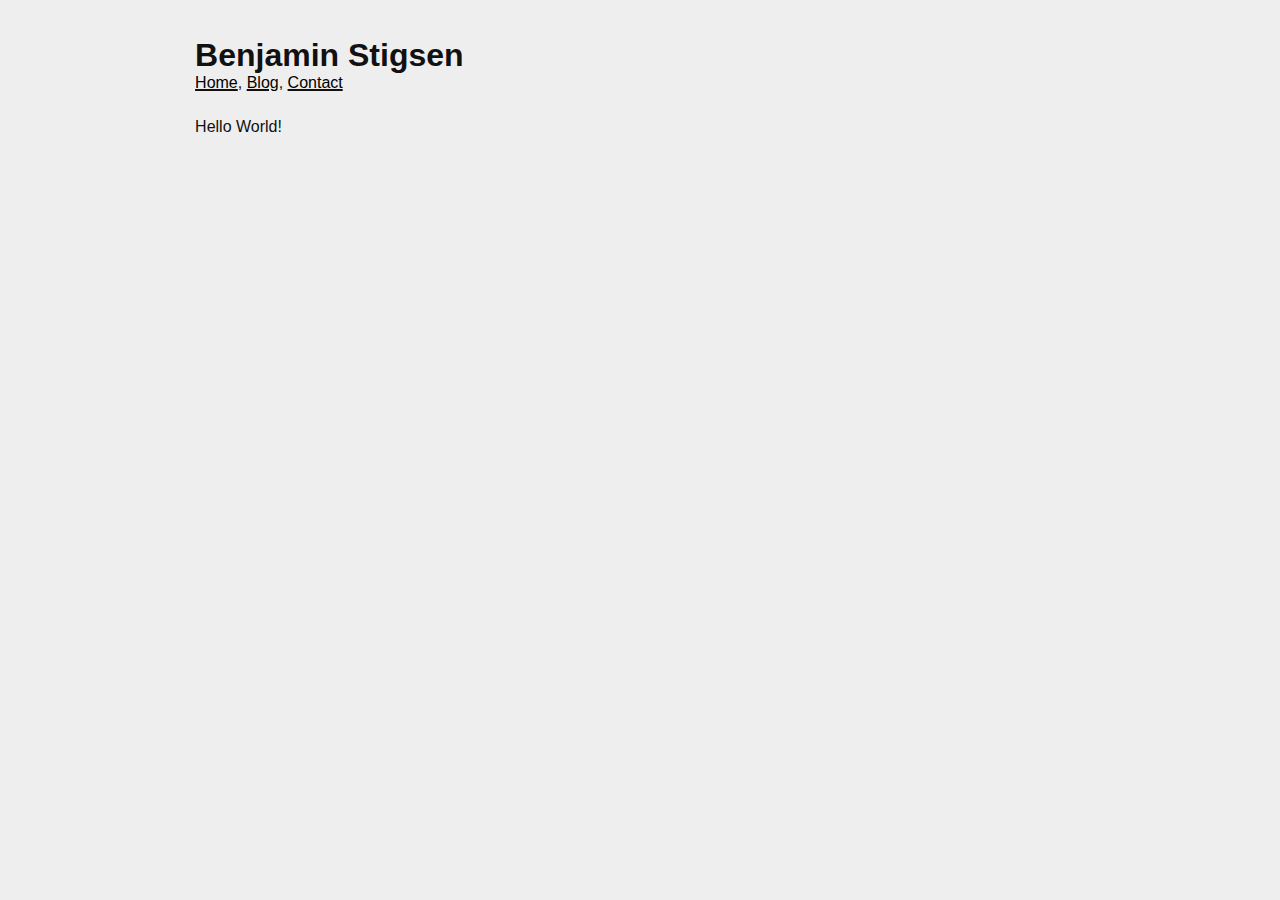
<file: index.html>
<!doctype html><html lang=en><head><meta charset=utf-8><meta content="width=device-width,initial-scale=1" name=viewport><link href=/assets/style.css rel=stylesheet><link href=https://stigsen.dev/atom.xml rel=alternate title=RSS type=application/atom+xml><title>Home</title><body><header><h1>Benjamin Stigsen</h1><nav><a href=/>Home</a>, <a href=/blog>Blog</a>, <a href=/contact>Contact</a></nav></header><br><main><p>Hello World!</main><br>
</file>
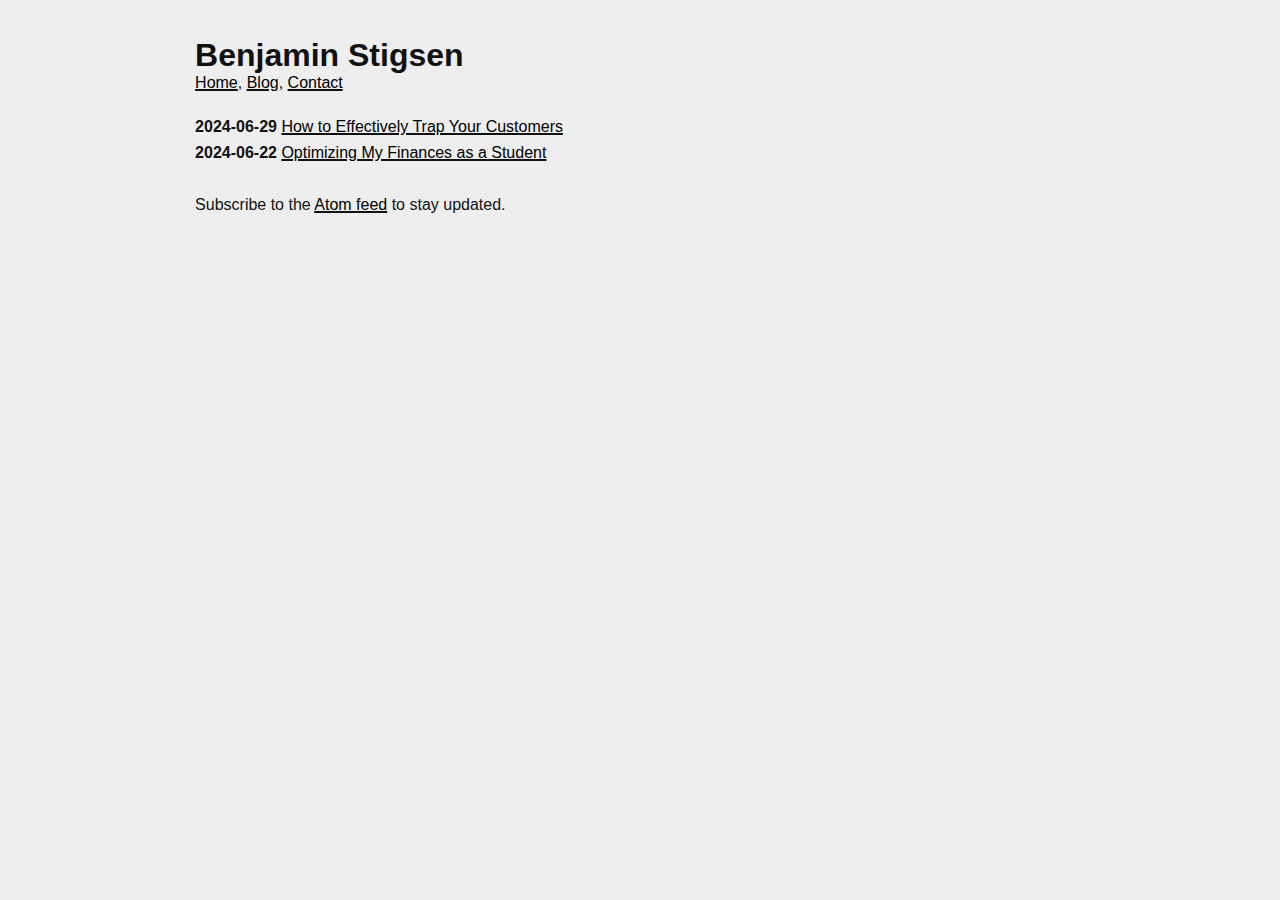
<file: blog/index.html>
<!doctype html><html lang=en><head><meta charset=utf-8><meta content="width=device-width,initial-scale=1" name=viewport><link href=/assets/style.css rel=stylesheet><link href=https://stigsen.dev/atom.xml rel=alternate title=RSS type=application/atom+xml><title>Blog</title><body><header><h1>Benjamin Stigsen</h1><nav><a href=/>Home</a>, <a href=/blog>Blog</a>, <a href=/contact>Contact</a></nav></header><br><main><p><b>2024-06-29</b> <a href=https://stigsen.dev/blog/how-to-effectively-trap-your-customers/>How to Effectively Trap Your Customers</a><p><b>2024-06-22</b> <a href=https://stigsen.dev/blog/optimizing-my-finances-as-a-student/>Optimizing My Finances as a Student</a></main><br><footer><p>Subscribe to the <a href=/atom.xml>Atom feed</a> to stay updated.</footer>
</file>
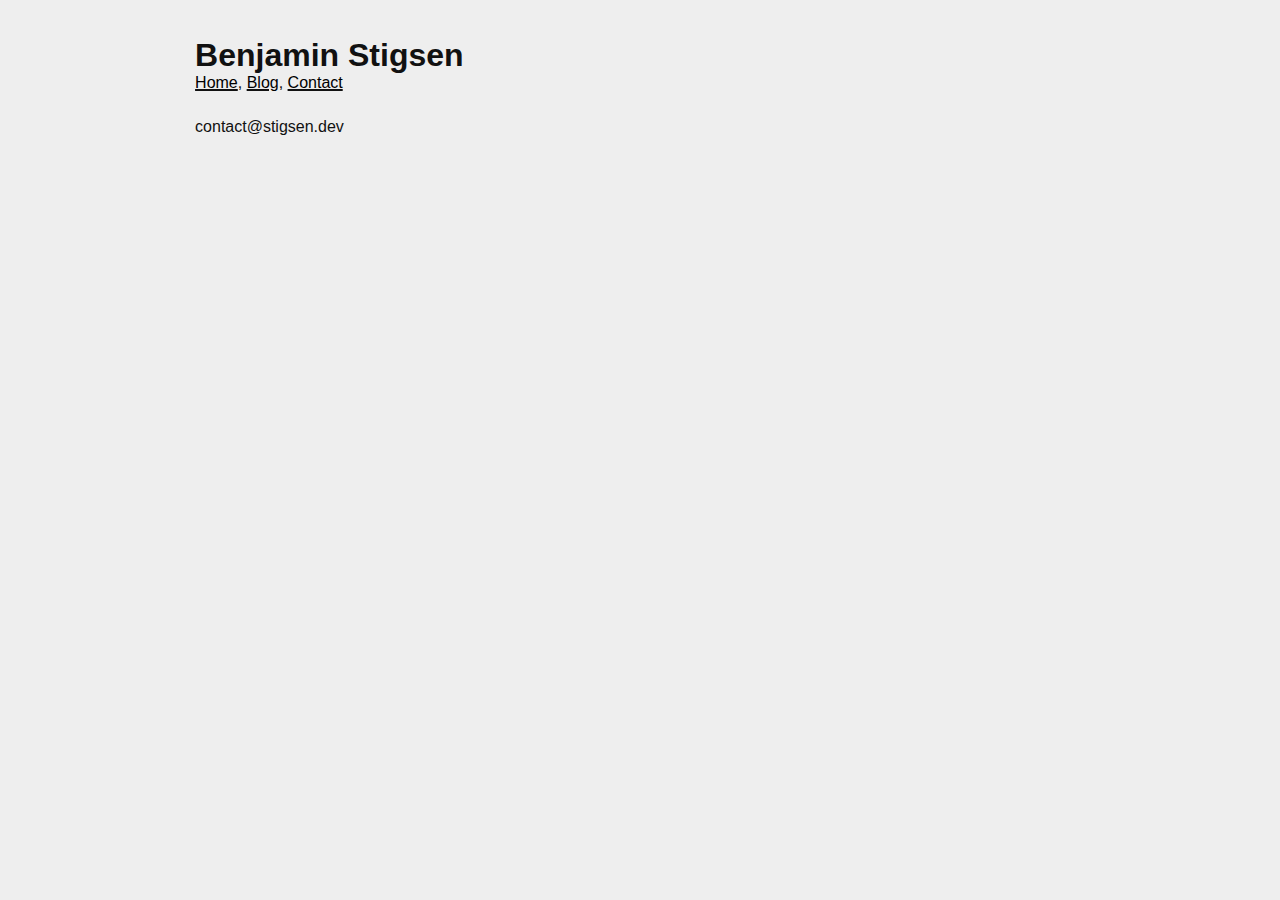
<file: contact/index.html>
<!doctype html><html lang=en><head><meta charset=utf-8><meta content="width=device-width,initial-scale=1" name=viewport><link href=/assets/style.css rel=stylesheet><link href=https://stigsen.dev/atom.xml rel=alternate title=RSS type=application/atom+xml><title>Contact</title><body><header><h1>Benjamin Stigsen</h1><nav><a href=/>Home</a>, <a href=/blog>Blog</a>, <a href=/contact>Contact</a></nav></header><br><main><p>contact@stigsen.dev</main><br>
</file>
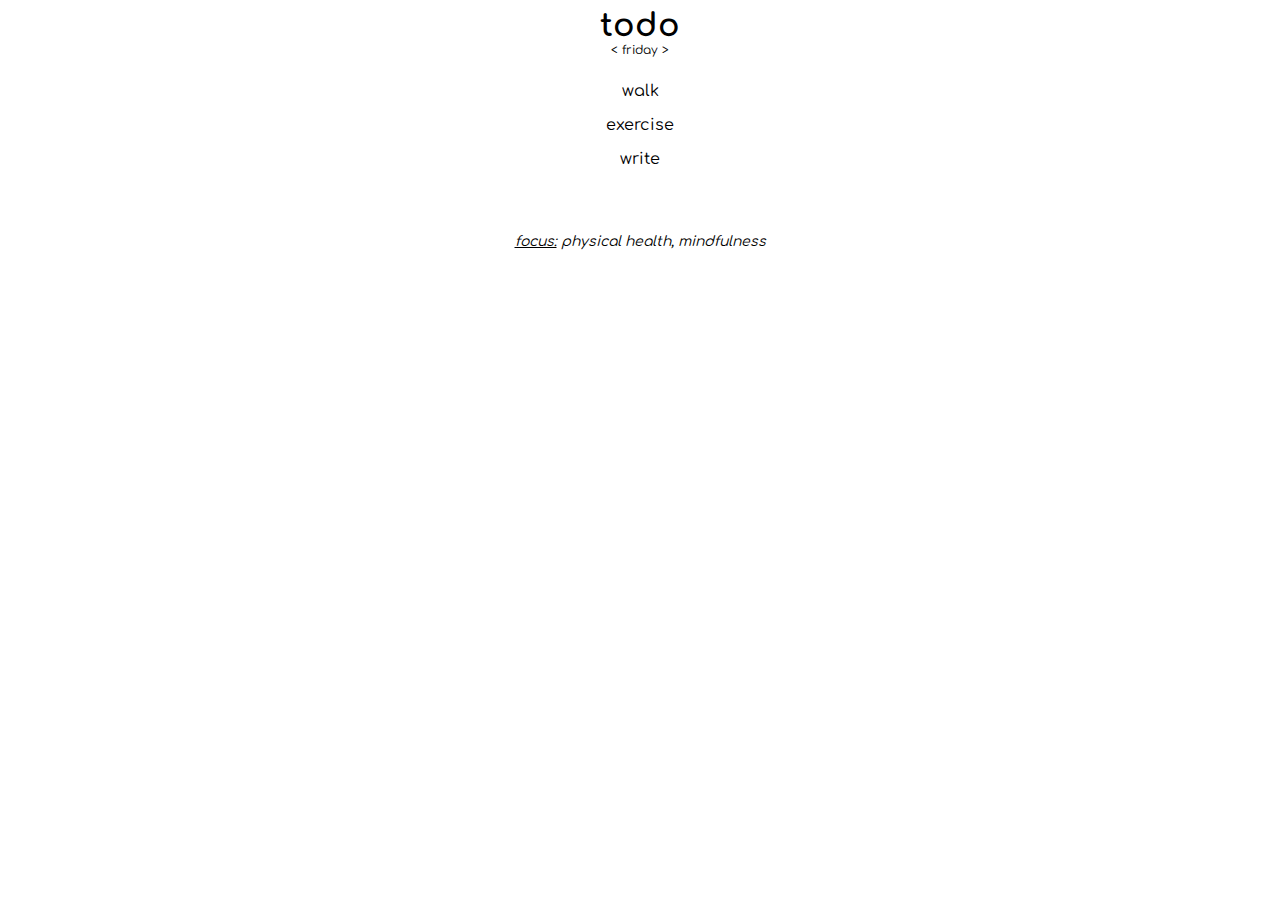
<file: todo/index.html>
<html>
  <head>
    <meta charset="utf-8">
    <meta name="viewport" content="width=device-width, initial-scale=1">
    
    <title>todo</title>
    <link rel="stylesheet" href="./assets/css/todo.min.css">
  </head>
  <body onload="document.body.style.opacity='1';">
    <h1>todo</h1>
    <p id="tododate"></p>
    <div id="todolist"></div>
    <p id="focus"></p>
    <script src="./assets/js/todo.min.js"></script>
  </body>
</html>
</file>
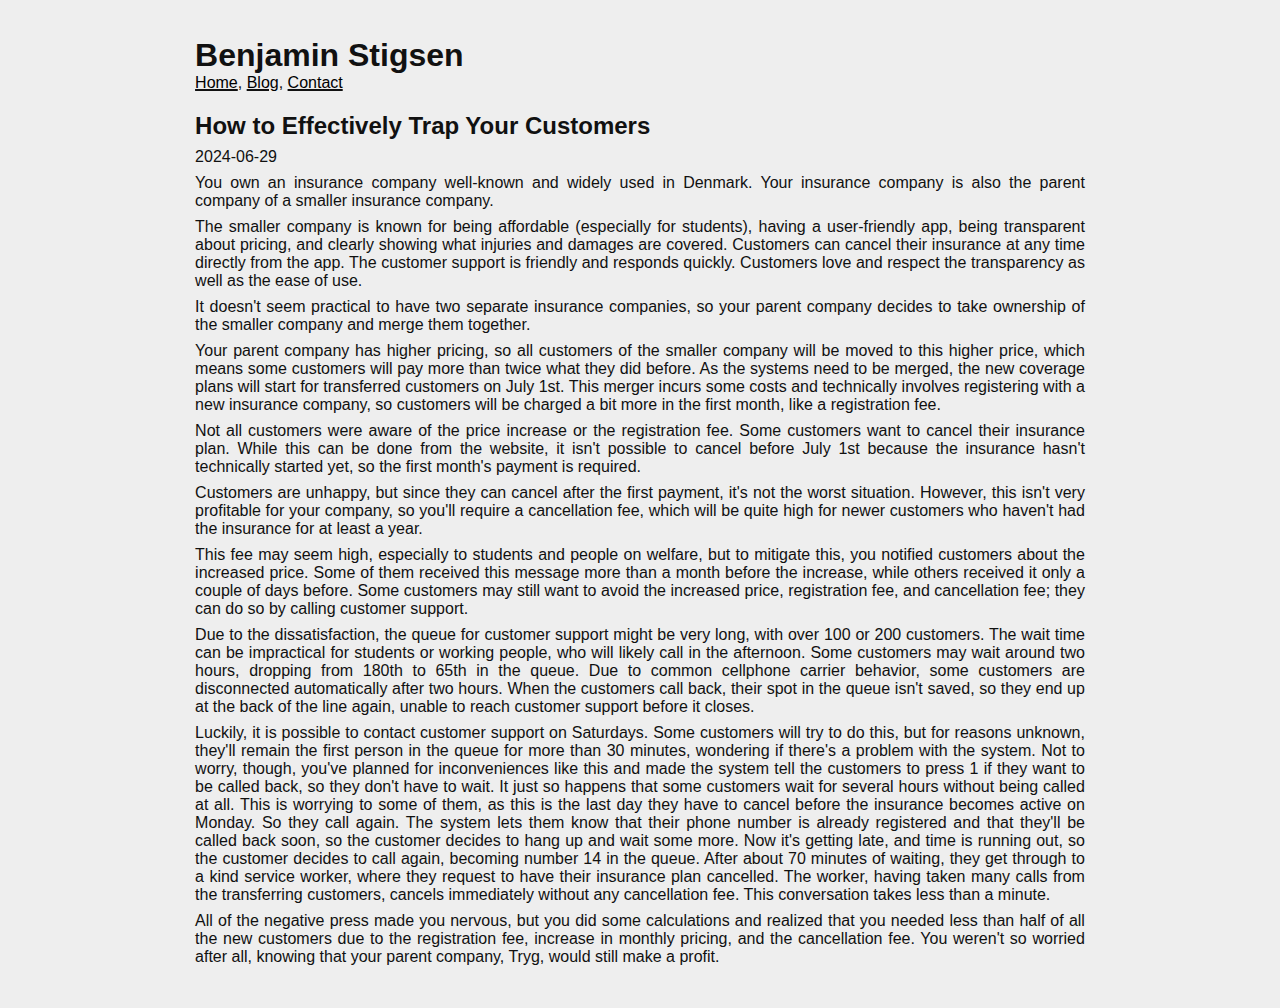
<file: blog/how-to-effectively-trap-your-customers/index.html>
<!doctype html><html lang=en><head><meta charset=utf-8><meta content="width=device-width,initial-scale=1" name=viewport><link href=/assets/style.css rel=stylesheet><link href=https://stigsen.dev/atom.xml rel=alternate title=RSS type=application/atom+xml><meta content="How to run an insurance company with high customer retention using force" name=description><meta content="insurance, undo, tryg" name=keywords><title>How to Effectively Trap Your Customers</title><body><header><h1>Benjamin Stigsen</h1><nav><a href=/>Home</a>, <a href=/blog>Blog</a>, <a href=/contact>Contact</a></nav></header><main><h2>How to Effectively Trap Your Customers</h2><p>2024-06-29<p>You own an insurance company well-known and widely used in Denmark. Your insurance company is also the parent company of a smaller insurance company.<p>The smaller company is known for being affordable (especially for students), having a user-friendly app, being transparent about pricing, and clearly showing what injuries and damages are covered. Customers can cancel their insurance at any time directly from the app. The customer support is friendly and responds quickly. Customers love and respect the transparency as well as the ease of use.<p>It doesn't seem practical to have two separate insurance companies, so your parent company decides to take ownership of the smaller company and merge them together.<p>Your parent company has higher pricing, so all customers of the smaller company will be moved to this higher price, which means some customers will pay more than twice what they did before. As the systems need to be merged, the new coverage plans will start for transferred customers on July 1st. This merger incurs some costs and technically involves registering with a new insurance company, so customers will be charged a bit more in the first month, like a registration fee.<p>Not all customers were aware of the price increase or the registration fee. Some customers want to cancel their insurance plan. While this can be done from the website, it isn't possible to cancel before July 1st because the insurance hasn't technically started yet, so the first month's payment is required.<p>Customers are unhappy, but since they can cancel after the first payment, it's not the worst situation. However, this isn't very profitable for your company, so you'll require a cancellation fee, which will be quite high for newer customers who haven't had the insurance for at least a year.<p>This fee may seem high, especially to students and people on welfare, but to mitigate this, you notified customers about the increased price. Some of them received this message more than a month before the increase, while others received it only a couple of days before. Some customers may still want to avoid the increased price, registration fee, and cancellation fee; they can do so by calling customer support.<p>Due to the dissatisfaction, the queue for customer support might be very long, with over 100 or 200 customers. The wait time can be impractical for students or working people, who will likely call in the afternoon. Some customers may wait around two hours, dropping from 180th to 65th in the queue. Due to common cellphone carrier behavior, some customers are disconnected automatically after two hours. When the customers call back, their spot in the queue isn't saved, so they end up at the back of the line again, unable to reach customer support before it closes.<p>Luckily, it is possible to contact customer support on Saturdays. Some customers will try to do this, but for reasons unknown, they'll remain the first person in the queue for more than 30 minutes, wondering if there's a problem with the system. Not to worry, though, you've planned for inconveniences like this and made the system tell the customers to press 1 if they want to be called back, so they don't have to wait. It just so happens that some customers wait for several hours without being called at all. This is worrying to some of them, as this is the last day they have to cancel before the insurance becomes active on Monday. So they call again. The system lets them know that their phone number is already registered and that they'll be called back soon, so the customer decides to hang up and wait some more. Now it's getting late, and time is running out, so the customer decides to call again, becoming number 14 in the queue. After about 70 minutes of waiting, they get through to a kind service worker, where they request to have their insurance plan cancelled. The worker, having taken many calls from the transferring customers, cancels immediately without any cancellation fee. This conversation takes less than a minute.<p>All of the negative press made you nervous, but you did some calculations and realized that you needed less than half of all the new customers due to the registration fee, increase in monthly pricing, and the cancellation fee. You weren't so worried after all, knowing that your parent company, Tryg, would still make a profit.</main><br>
</file>
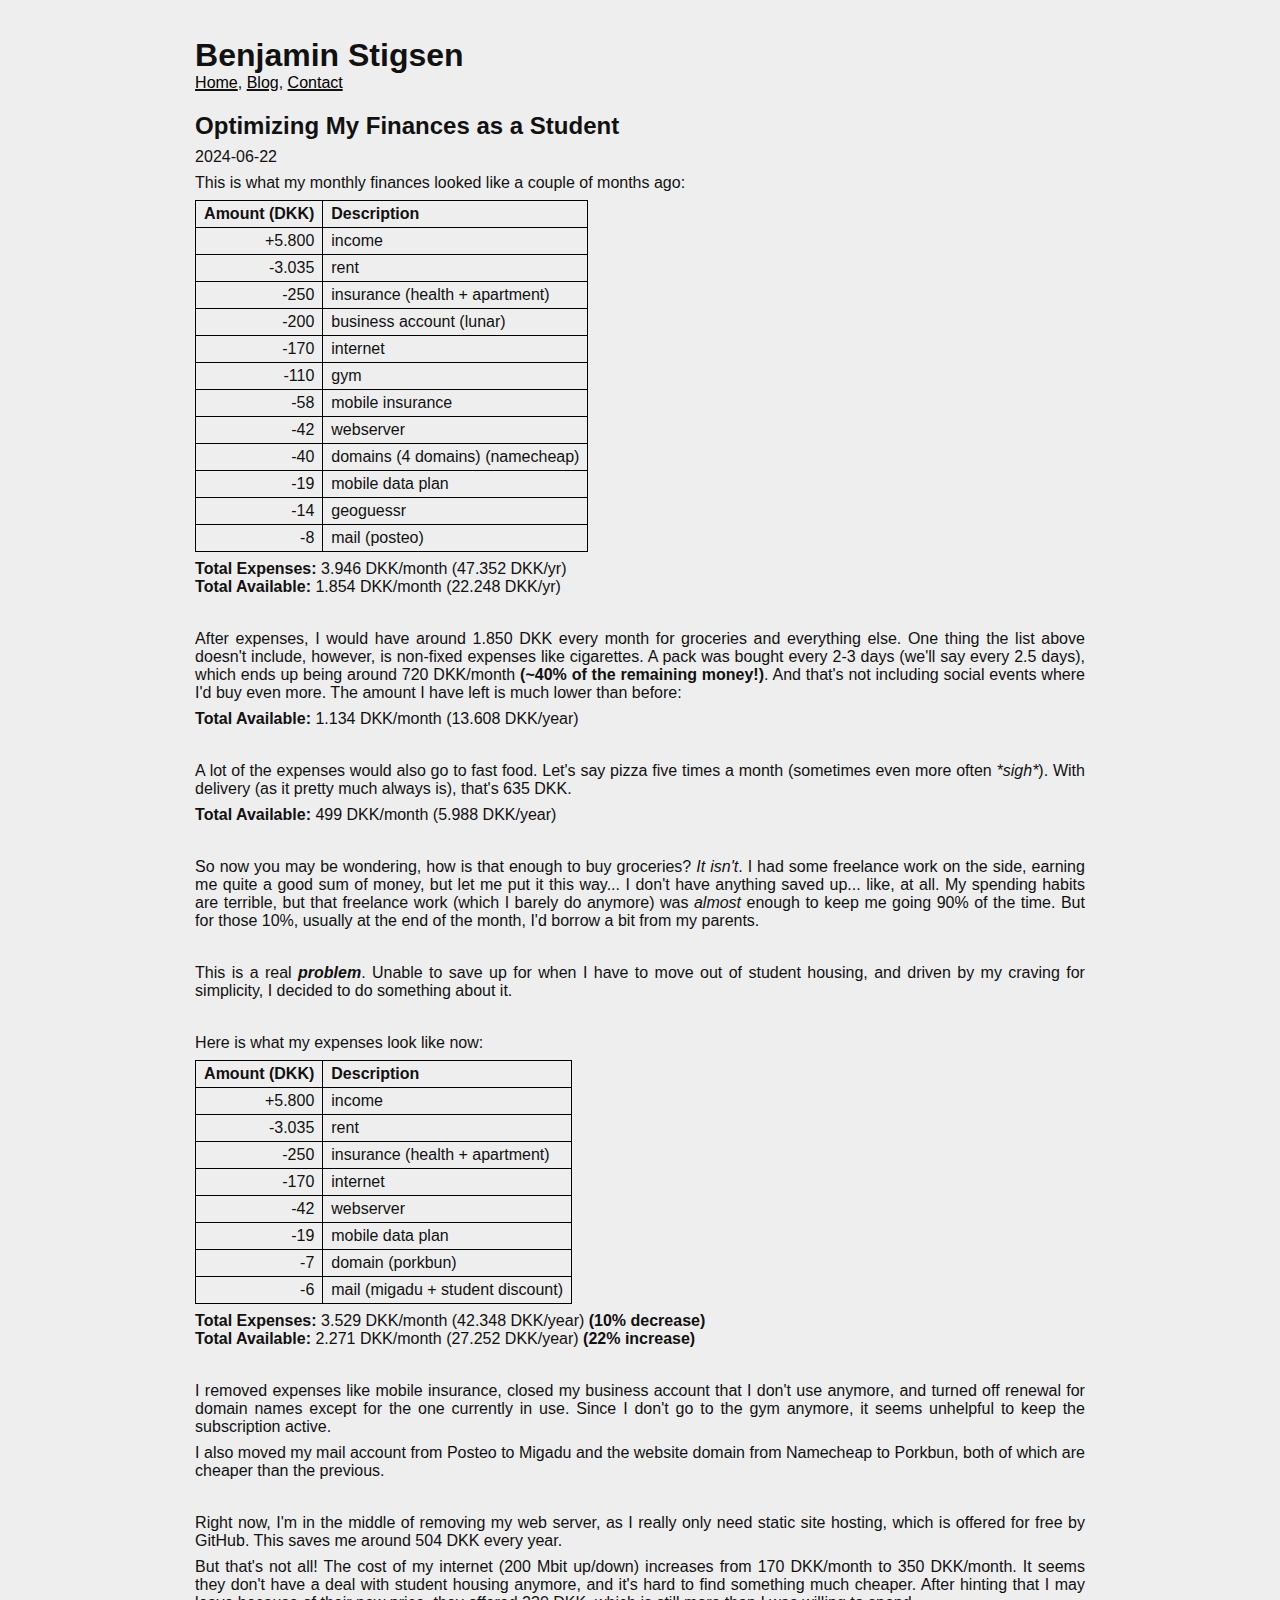
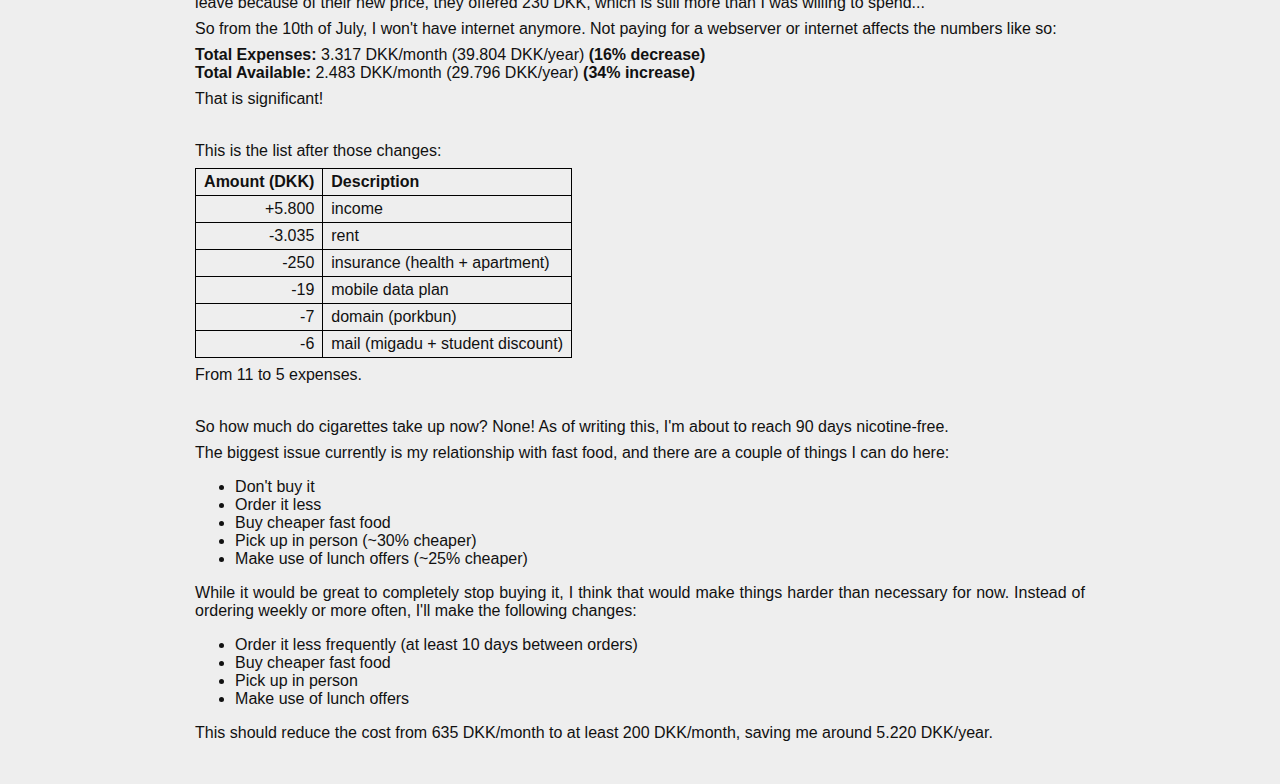
<file: blog/optimizing-my-finances-as-a-student/index.html>
<!doctype html><html lang=en><head><meta charset=utf-8><meta content="width=device-width,initial-scale=1" name=viewport><link href=/assets/style.css rel=stylesheet><link href=https://stigsen.dev/atom.xml rel=alternate title=RSS type=application/atom+xml><meta content=finance name=keywords><title>Optimizing My Finances as a Student</title><body><header><h1>Benjamin Stigsen</h1><nav><a href=/>Home</a>, <a href=/blog>Blog</a>, <a href=/contact>Contact</a></nav></header><main><h2>Optimizing My Finances as a Student</h2><p>2024-06-22<p>This is what my monthly finances looked like a couple of months ago:<table><thead><tr><th style=text-align:right>Amount (DKK)<th style=text-align:left>Description<tbody><tr><td style=text-align:right>+5.800<td style=text-align:left>income<tr><td style=text-align:right>-3.035<td style=text-align:left>rent<tr><td style=text-align:right>-250<td style=text-align:left>insurance (health + apartment)<tr><td style=text-align:right>-200<td style=text-align:left>business account (lunar)<tr><td style=text-align:right>-170<td style=text-align:left>internet<tr><td style=text-align:right>-110<td style=text-align:left>gym<tr><td style=text-align:right>-58<td style=text-align:left>mobile insurance<tr><td style=text-align:right>-42<td style=text-align:left>webserver<tr><td style=text-align:right>-40<td style=text-align:left>domains (4 domains) (namecheap)<tr><td style=text-align:right>-19<td style=text-align:left>mobile data plan<tr><td style=text-align:right>-14<td style=text-align:left>geoguessr<tr><td style=text-align:right>-8<td style=text-align:left>mail (posteo)</table><p><strong>Total Expenses:</strong> 3.946 DKK/month (47.352 DKK/yr)<br> <strong>Total Available:</strong> 1.854 DKK/month (22.248 DKK/yr)</p><br><p>After expenses, I would have around 1.850 DKK every month for groceries and everything else. One thing the list above doesn't include, however, is non-fixed expenses like cigarettes. A pack was bought every 2-3 days (we'll say every 2.5 days), which ends up being around 720 DKK/month <strong>(~40% of the remaining money!)</strong>. And that's not including social events where I'd buy even more. The amount I have left is much lower than before:<p><strong>Total Available:</strong> 1.134 DKK/month (13.608 DKK/year)</p><br><p>A lot of the expenses would also go to fast food. Let's say pizza five times a month (sometimes even more often <em>*sigh*</em>). With delivery (as it pretty much always is), that's 635 DKK.<p><strong>Total Available:</strong> 499 DKK/month (5.988 DKK/year)</p><br><p>So now you may be wondering, how is that enough to buy groceries? <em>It isn't</em>. I had some freelance work on the side, earning me quite a good sum of money, but let me put it this way... I don't have anything saved up... like, at all. My spending habits are terrible, but that freelance work (which I barely do anymore) was <em>almost</em> enough to keep me going 90% of the time. But for those 10%, usually at the end of the month, I'd borrow a bit from my parents.</p><br><p>This is a real <em><strong>problem</strong></em>. Unable to save up for when I have to move out of student housing, and driven by my craving for simplicity, I decided to do something about it.</p><br><p>Here is what my expenses look like now:<table><thead><tr><th style=text-align:right>Amount (DKK)<th style=text-align:left>Description<tbody><tr><td style=text-align:right>+5.800<td style=text-align:left>income<tr><td style=text-align:right>-3.035<td style=text-align:left>rent<tr><td style=text-align:right>-250<td style=text-align:left>insurance (health + apartment)<tr><td style=text-align:right>-170<td style=text-align:left>internet<tr><td style=text-align:right>-42<td style=text-align:left>webserver<tr><td style=text-align:right>-19<td style=text-align:left>mobile data plan<tr><td style=text-align:right>-7<td style=text-align:left>domain (porkbun)<tr><td style=text-align:right>-6<td style=text-align:left>mail (migadu + student discount)</table><p><strong>Total Expenses:</strong> 3.529 DKK/month (42.348 DKK/year) <strong>(10% decrease)</strong><br> <strong>Total Available:</strong> 2.271 DKK/month (27.252 DKK/year) <strong>(22% increase)</strong></p><br><p>I removed expenses like mobile insurance, closed my business account that I don't use anymore, and turned off renewal for domain names except for the one currently in use. Since I don't go to the gym anymore, it seems unhelpful to keep the subscription active.<p>I also moved my mail account from Posteo to Migadu and the website domain from Namecheap to Porkbun, both of which are cheaper than the previous.</p><br><p>Right now, I'm in the middle of removing my web server, as I really only need static site hosting, which is offered for free by GitHub. This saves me around 504 DKK every year.<p>But that's not all! The cost of my internet (200 Mbit up/down) increases from 170 DKK/month to 350 DKK/month. It seems they don't have a deal with student housing anymore, and it's hard to find something much cheaper. After hinting that I may leave because of their new price, they offered 230 DKK, which is still more than I was willing to spend...<p>So from the 10th of July, I won't have internet anymore. Not paying for a webserver or internet affects the numbers like so:<p><strong>Total Expenses:</strong> 3.317 DKK/month (39.804 DKK/year) <strong>(16% decrease)</strong><br> <strong>Total Available:</strong> 2.483 DKK/month (29.796 DKK/year) <strong>(34% increase)</strong><p>That is significant!</p><br><p>This is the list after those changes:<table><thead><tr><th style=text-align:right>Amount (DKK)<th style=text-align:left>Description<tbody><tr><td style=text-align:right>+5.800<td style=text-align:left>income<tr><td style=text-align:right>-3.035<td style=text-align:left>rent<tr><td style=text-align:right>-250<td style=text-align:left>insurance (health + apartment)<tr><td style=text-align:right>-19<td style=text-align:left>mobile data plan<tr><td style=text-align:right>-7<td style=text-align:left>domain (porkbun)<tr><td style=text-align:right>-6<td style=text-align:left>mail (migadu + student discount)</table><p>From 11 to 5 expenses.</p><br><p>So how much do cigarettes take up now? None! As of writing this, I'm about to reach 90 days nicotine-free.<p>The biggest issue currently is my relationship with fast food, and there are a couple of things I can do here:<ul><li>Don't buy it<li>Order it less<li>Buy cheaper fast food<li>Pick up in person (~30% cheaper)<li>Make use of lunch offers (~25% cheaper)</ul><p>While it would be great to completely stop buying it, I think that would make things harder than necessary for now. Instead of ordering weekly or more often, I'll make the following changes:<ul><li>Order it less frequently (at least 10 days between orders)<li>Buy cheaper fast food<li>Pick up in person<li>Make use of lunch offers</ul><p>This should reduce the cost from 635 DKK/month to at least 200 DKK/month, saving me around 5.220 DKK/year.</main><br>
</file>
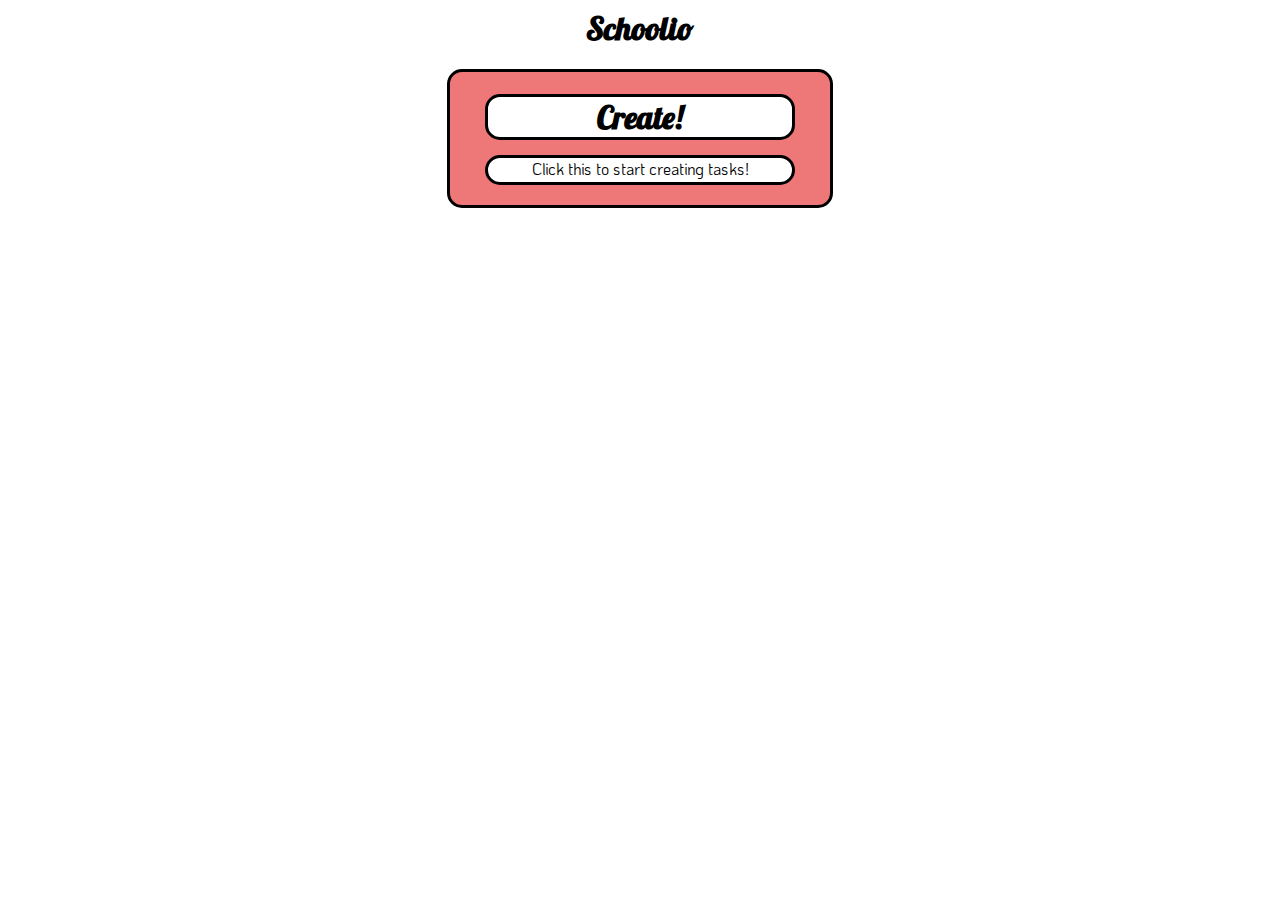
<file: projects/Schoolio/index.html>
<html>
  <head>
    <meta charset="utf-8">
    
    <title>Schoolio</title>
    <link rel="stylesheet" href="./assets/css/main.css">
  </head>
  <body>
    <h1>Schoolio</h1>

    <!-- Add Create / View button here -->
    <div id="container">
      <div id="create" onclick="window.location.href = './create.html';">
        <a href="./create.html">
          <h1>Create!</h1>
          <div class="description">Click this to start creating tasks!</div>
        </a>
      </div>
    </div>
  </body>
</html>
</file>
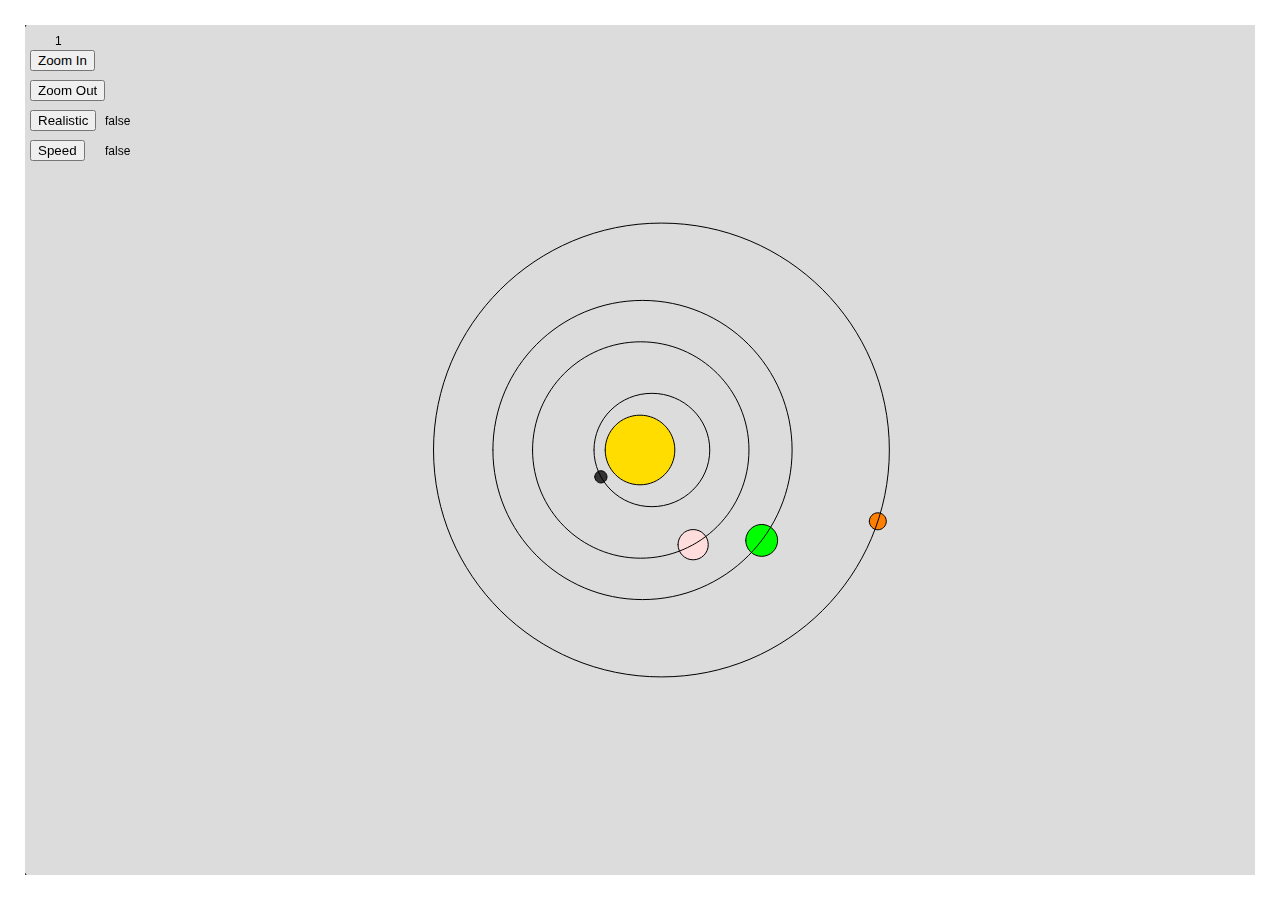
<file: projects/solaris/index.html>
<!DOCTYPE html>
<html>
<head>
  <meta charset="utf-8">
  <meta name="viewport" content="width=device-width, initial-scale=1.0">

  <title>SolarSystemSim</title>

  <!-- Stylesheets -->
  <link rel="stylesheet" href="./assets/css/style.css">

  <!-- P5 Library -->
  <script src="./assets/js/p5.min.js"></script>
  
  <!-- Simulation Files -->
  <script src="./assets/js/extra.js"></script>
  <script src="./assets/js/sketch.js"></script>
  <script src="./assets/js/objects.js"></script>
</head>
<body>
</body>
</html>
</file>
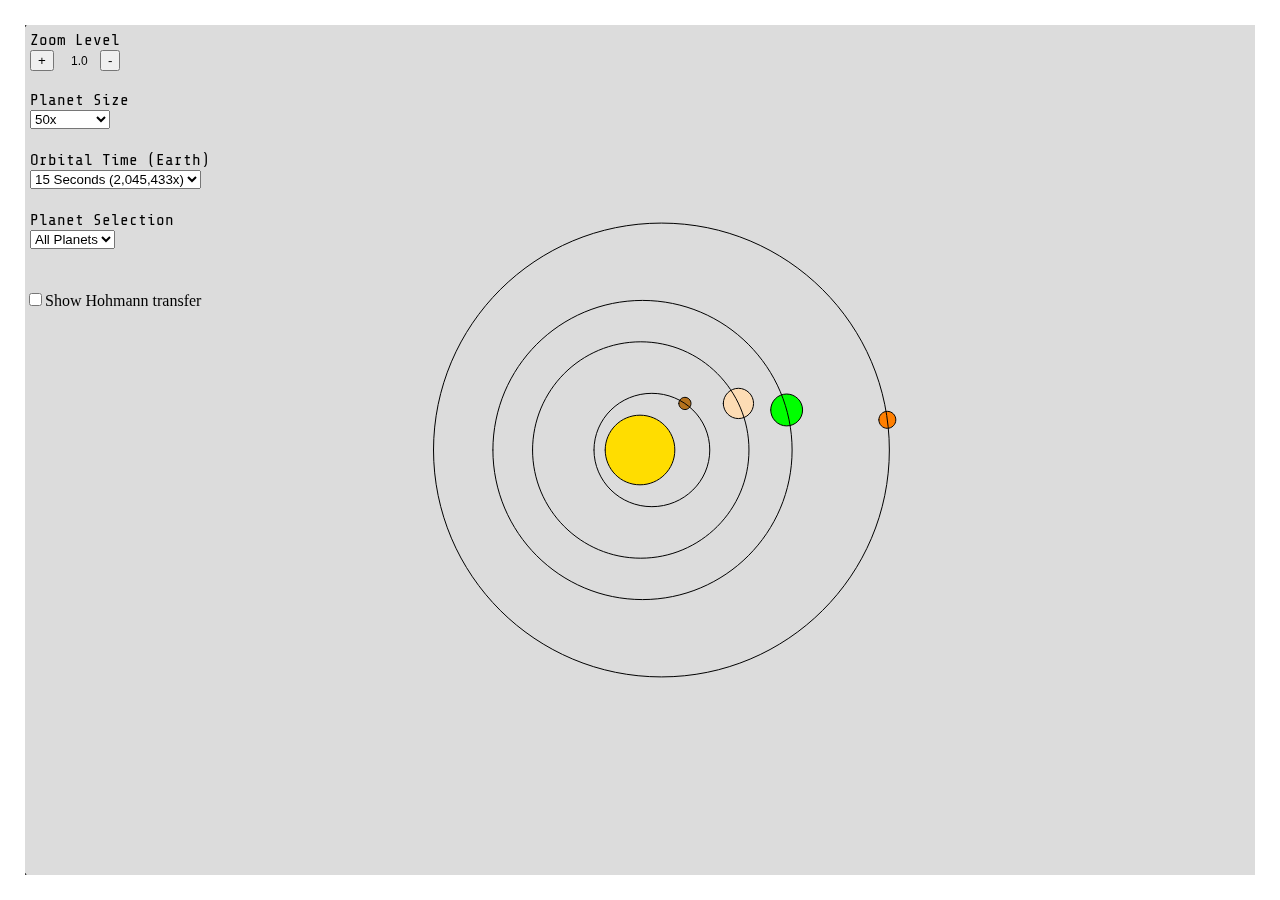
<file: projects/SolarSystemSim/index.html>
<!DOCTYPE html>
<html>
<head>
  <meta charset="utf-8">
  <meta name="viewport" content="width=device-width, initial-scale=1.0">

  <title>SolarSystemSim</title>

  <!-- Stylesheets -->
  <link rel="stylesheet" href="./assets/css/style.css">

  <!-- P5 Library -->
  <script src="./assets/js/p5.min.js"></script>
  
  <!-- Simulation Files -->
  <script src="./assets/js/elements.js"></script>
  <script src="./assets/js/sketch.js"></script>
  <script src="./assets/js/objects.js"></script>
</head>
<body>
</body>
</html>
</file>
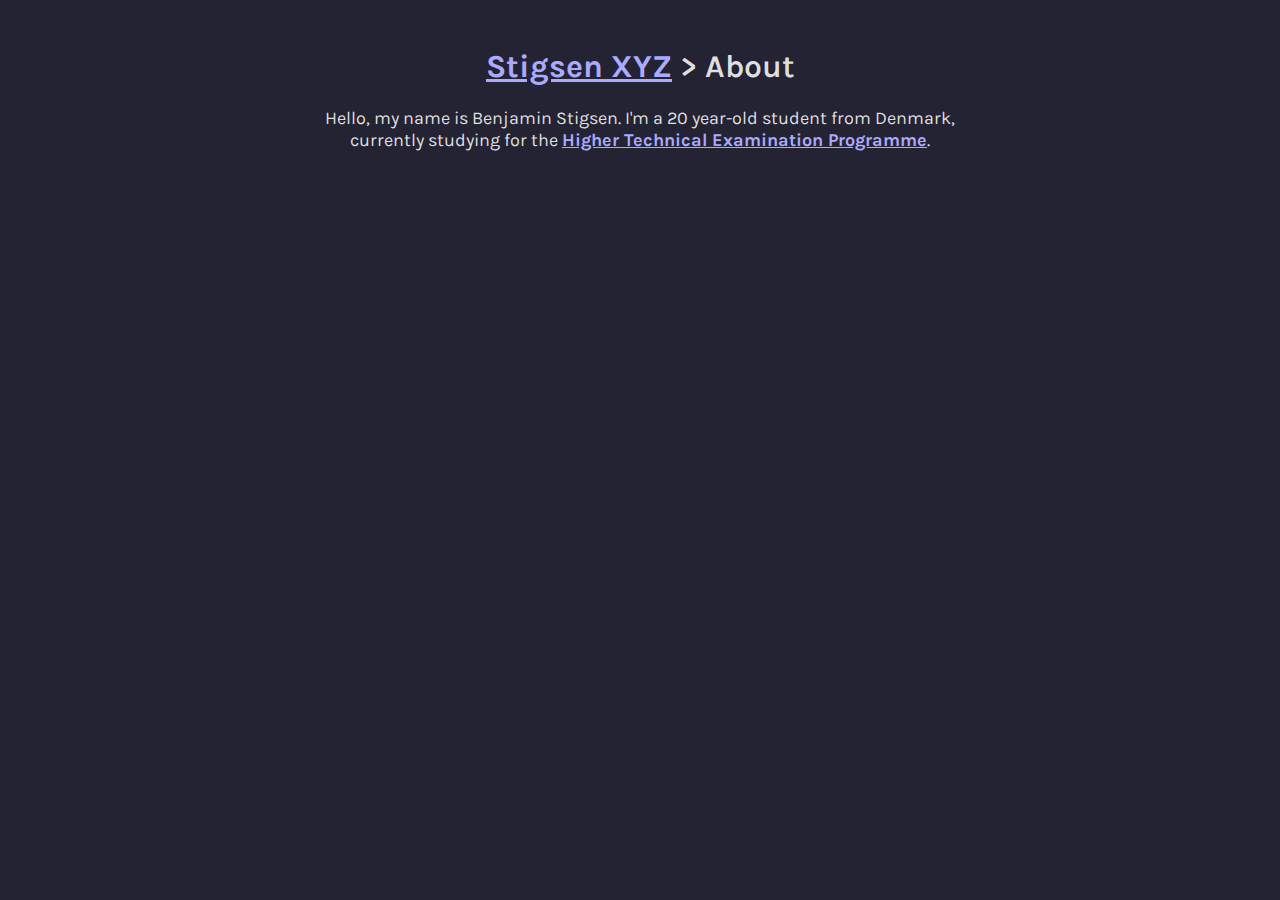
<file: about.html>
<!DOCTYPE html>
<html>
<head>
  <meta charset="utf-8">
  <title>Stigsen XYZ | About</title>
  <link rel="stylesheet" type="text/css" href="./assets/css/style.css">
  <!--<link rel="stylesheet" type="text/css" href="./assets/css/syntax.css">-->
</head>
<body>
  <img>
  <h1><a href="./index.html">Stigsen XYZ</a> > About</h1>
  <main>
    <p>Hello, my name is Benjamin Stigsen. I'm a 20 year-old student from Denmark, currently studying for the <a href="https://en.m.wikipedia.org/wiki/Higher_Technical_Examination_Programme" target="_blank">Higher Technical Examination Programme</a>.</p>
  </main>
</body>
</html>
</file>
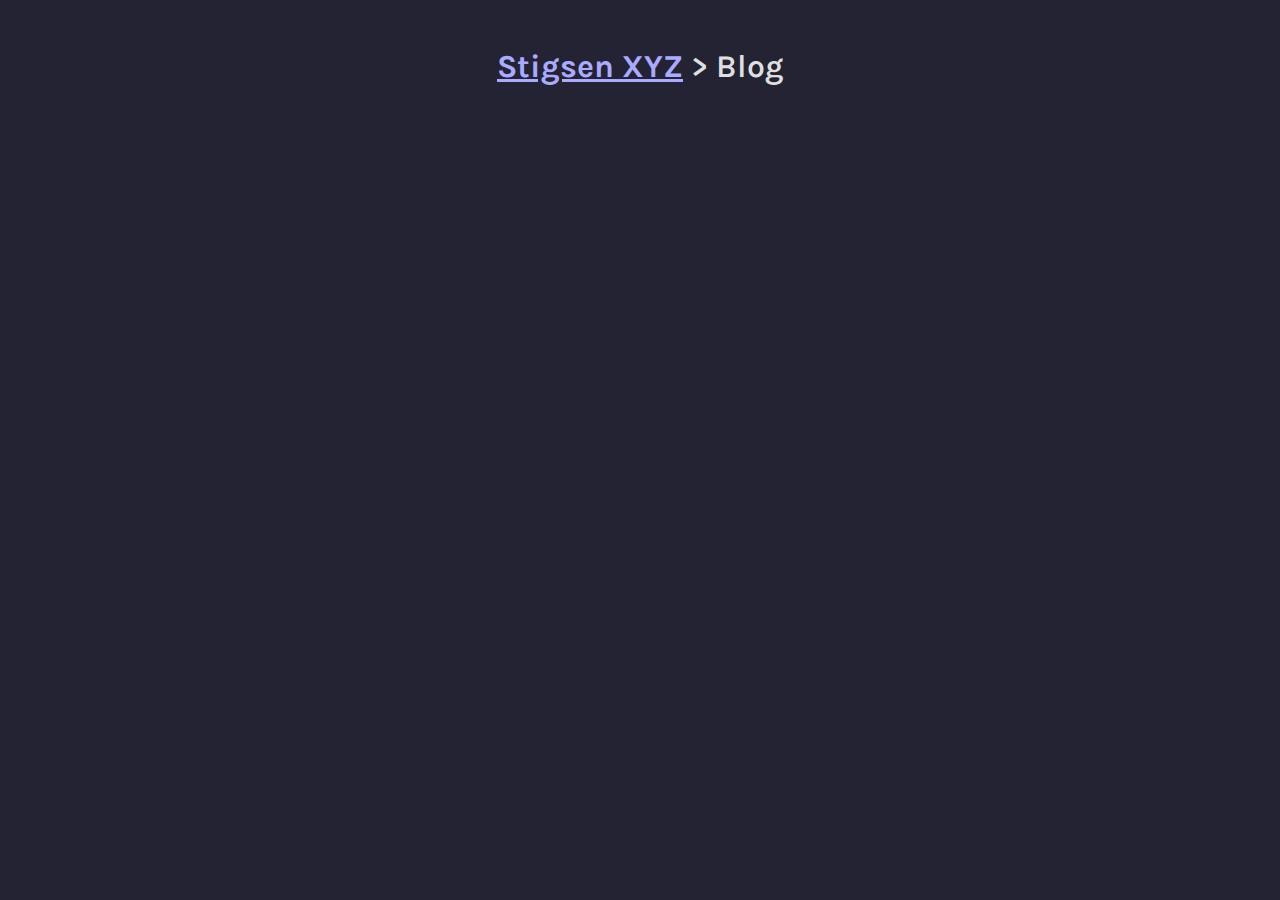
<file: blog.html>
<!DOCTYPE html>
<html>
<head>
  <meta charset="utf-8">
  <title>Stigsen XYZ | Blog</title>
  <link rel="stylesheet" type="text/css" href="./assets/css/style.css">
  <!--<link rel="stylesheet" type="text/css" href="./assets/css/syntax.css">-->
</head>
<body>
  <img>
  <h1><a href="./index.html">Stigsen XYZ</a> > Blog</h1>
  <ul>
    <!--<li><a href="./projects/solaris.html">solaris</a></li>-->
  </ul>
  <main>
  </main>
</body>
</html>
</file>
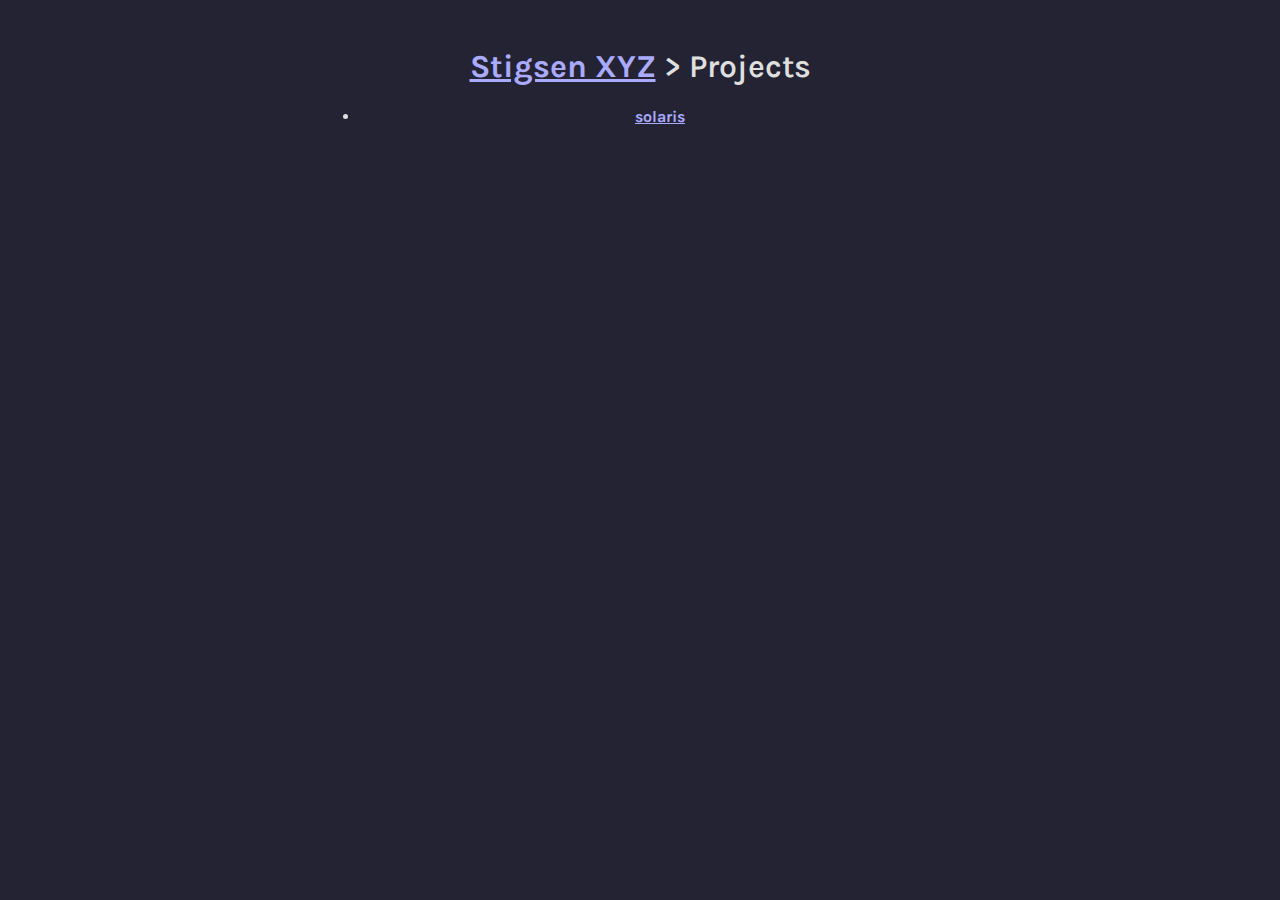
<file: projects.html>
<!DOCTYPE html>
<html>
<head>
  <meta charset="utf-8">
  <title>Stigsen XYZ | Projects</title>
  <link rel="stylesheet" type="text/css" href="./assets/css/style.css">
  <!--<link rel="stylesheet" type="text/css" href="./assets/css/syntax.css">-->
</head>
<body>
  <img>
  <h1><a href="./index.html">Stigsen XYZ</a> > Projects</h1>
  <ul>
    <li><a href="./projects/solaris.html">solaris</a></li>
  </ul>
  <main>
  </main>
</body>
</html>
</file>
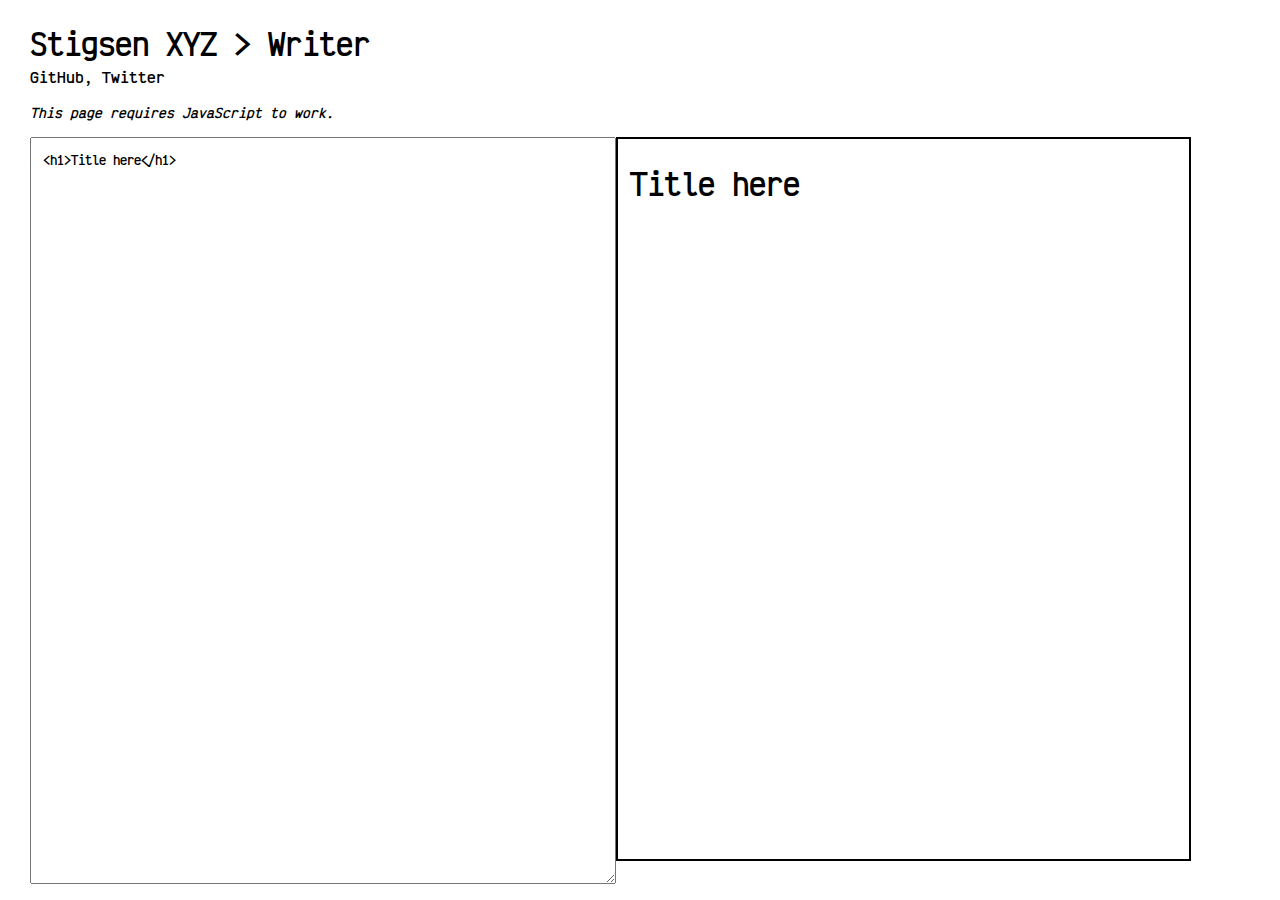
<file: writer.html>
<!DOCTYPE html>
<html>
<head>
  <title>Stigsen XYZ | Writer</title>
  <meta charset="utf-8">
  <!--<meta name="description" content="An island of thoughts">-->
  <meta name="keywords" content="stigsen, stigsen xyz, home, programming, coding, blog, writer">
  <meta name="viewport" content="width=device-width, initial-scale=1.0">
  <link rel="stylesheet" type="text/css" href="./assets/css/syntax.css">
  <link rel="stylesheet" type="text/css" href="./assets/css/writer.css">
</head>
<body>
  <h1><a href="./index.html">Stigsen XYZ</a> > Writer</h1>
  <a href="https://github.com/benstigsen" target="_blank">GitHub</a>, <a href="https://twitter.com/benstigsen" target="_blank">Twitter</a>

  <p><i>This page requires JavaScript to work.</i></p>

  <div id="wrapper">
    <textarea id="writer"><h1>Title here</h1></textarea>

    <div id="preview"></div>
  </div>

  <script>
    let areaMain    = document.getElementById("writer");
    let areaPreview = document.getElementById("preview");
    let updateContentTimer;

    function updateContent()
    {
      areaPreview.innerHTML = areaMain.value;
    }

    areaMain.addEventListener('keyup', () => {
      clearTimeout(updateContentTimer);
      if (areaMain.value)
      {
        updateContentTimer = setTimeout(updateContent, 300);
      }
    });

    updateContent()
  </script>
</body>
</html>
</file>
<file: projects/Schoolio/assets/css/main.css>
@import url('https://fonts.googleapis.com/css2?family=KoHo&family=Lobster&display=swap');

body {
  text-align: center;
}

h1 {
  font-family: 'Lobster', cursive;
}

a {
  text-decoration: none;
  color: #000000;
}

/*
#container {
  // Two in a row
}
*/

#create, #view {
  max-width: 30%;
  font-family: 'KoHo', sans-serif;
  border-radius: 15px;
  padding-top: 0;
  //width: 80%;
  margin-left: auto;
  margin-right: auto;
  border-style: solid;
  margin-bottom: 30px;
  padding-bottom: 15px;
}

#create {
  background: #EE7777;
}

#view {
  background: #77DD77;
}

#container h1 {
  background: #FFFFFF;
  border-radius: 15px;
  width: 80%;
  margin-left: auto;
  margin-right: auto;
  padding-bottom: 0;
  border-style: solid;
  margin-bottom: 15px;
}

#container .description {
  font-family: 'KoHo', sans-serif;
  background: #FFFFFF;
  border-radius: 15px;
  padding-top: 0;
  width: 80%;
  margin-left: auto;
  margin-right: auto;
  border-style: solid;
  padding-bottom: 3px;
  margin-bottom: 5px;
}
</file>
<file: projects/solaris/assets/css/style.css>
@import url('https://fonts.googleapis.com/css?family=Share+Tech+Mono&display=swap');

p {
  font-family: 'Share Tech Mono', monospace;
}

body {
  padding: 0;
  margin: 0;
}
</file>
<file: projects/SolarSystemSim/assets/css/style.css>
@import url('https://fonts.googleapis.com/css?family=Share+Tech+Mono&display=swap');

p {
  font-family: 'Share Tech Mono', monospace;
}

body {
  padding: 0;
  margin: 0;
}
</file>
<file: assets/css/style.css>
@import url('https://fonts.googleapis.com/css2?family=Karla:wght@200;300;600&display=swap');

* {
  font-family: 'Karla', sans-serif;
}

body {
  background: #232333;
  color: #dfdfdf;
  text-align: center;
  margin-left: auto;
  margin-right: auto;
}

a {
  color: #aaaaff;
  font-weight: bold;
}

@media screen and (min-width: 601px) {
  body {
    width: 50%;
  }
  
  p {
    font-size: 18px;
  }
}

@media screen and (max-width: 600px) {
  body {
    width: 80%;
  }
  
  p {
    font-size: 22px;
  }
}

h1 {
  font-weight: 600;
}

table, td, th {
  border: 1px dashed #dfdfdf;
  width: 33%;
}

td {
  padding-top: 10px;
}

table {
  width: 100%;
  border-collapse: collapse;
}

hr {
  border-color: #575766;
}

#social {
  margin-top: -20px;
  font-size: 14px;
}

#projects-blog h2 {
  margin-bottom: 2px;
}

.note {
  margin-top: 5px;
  color: #797988;
  text-align: right;
  font-size: 14px;
}

.list {
  margin-top: -10px;
  padding: 0;
}
</file>
<file: assets/css/syntax.css>
.function, .keyword {color: #AB4dee;}
.string {color: #809830;}
.number {color: #E97A66;}
/*.keyword {color: #344dee;}*/
</file>
<file: assets/css/writer.css>
@font-face {font-family: "VictorMono"; src: url("./fonts/VictorMono-Bold.ttf");}

* {font-family: "VictorMono"; text-decoration: none;}

h1 {margin-bottom: 0;}
h2 {margin-bottom: -5px;}
body {margin-left: 30px;}
img {margin-left: -30px; max-width: calc(45vw - 15px); width: 900px;}

p {font-size: 14px;}

/*a {color: #000000; text-decoration: none; color: #000000; background-color: #EEEEEE;}*/
a {color: #000000; text-decoration: none;}
#preview a:hover, a:hover {background-color: #000000; color: #FFFFFF;}
#preview a {background-color: #DDDDDD;}
#preview a:before {content: "[";}
#preview a:after {content: "]";}
#preview a[target="_blank"]:before {content: "{";}
#preview a[target="_blank"]:after {content: "}";}

ul {padding-left: 18px; font-size: 14px;}

pre {width: 50%; overflow: auto; background-color: #EFEFEF; font-size:86%; padding:0px 10px 0px 10px; margin-bottom:30px;}

#wrapper {
  display: inline-flex;
  width: 100%;
  height: 80vh;
}

#writer {
  display: inline;
  width: 45%;
  height: 100%;
  padding: 1%;
}

#preview {
  padding: 0% 0% 0% 1%;
  word-wrap: break-word;
  overflow: auto; 
  max-width: 100%;
  border: 2px solid black;
  clear: both;
  display: inline;
  height: 100%;
  width: 45%;
}
</file>
<file: todo/assets/css/todo.min.css>
@import url(https://fonts.googleapis.com/css2?family=Comfortaa&display=swap);body{opacity:0;text-align:center;font-family:Comfortaa,cursive;transition:opacity 2s;-o-transition:opacity 2s;-ms-transition:opacity 2s;-moz-transition:opacity 2s;-webkit-transition:opacity 2s}h1{margin-bottom:0}#tododate{margin-top:0;padding-top:0;font-size:12px;margin-bottom:2%}#tododate span,#todolist p{cursor:pointer}#focus{padding-top:50px;margin-top:15px;font-size:14px}::-moz-selection{background:#ccc}::selection{background:#ccc}
</file>
